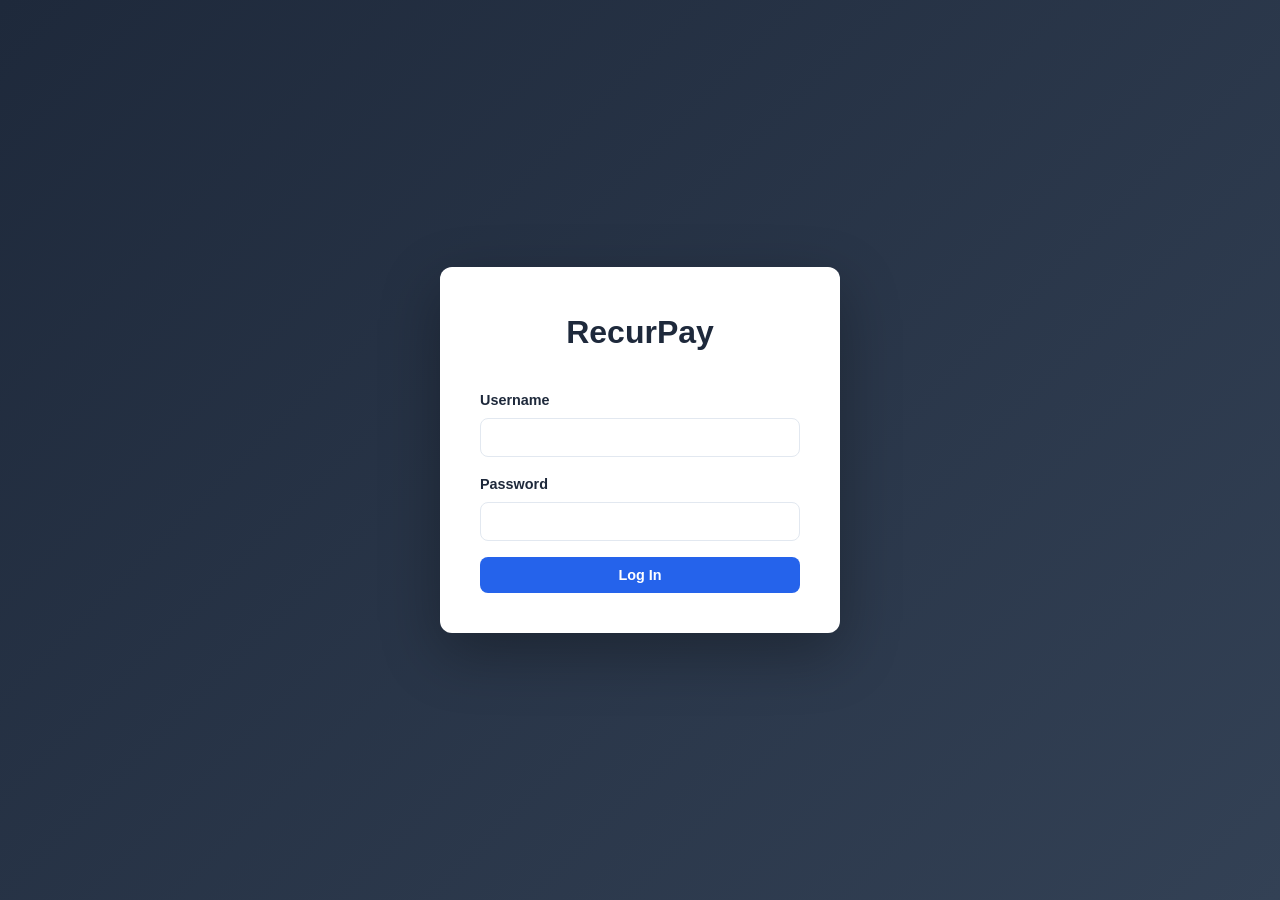
<file: static/index.html>
<!DOCTYPE html>
<html lang="en">
<head>
    <meta charset="UTF-8">
    <meta name="viewport" content="width=device-width, initial-scale=1.0">
    <title>RecurPay — Admin Dashboard</title>
    <link rel="stylesheet" href="/static/css/style.css">
</head>
<body>
    <!-- LOGIN -->
    <div id="login-view" class="login-page">
        <div class="login-card">
            <h1>RecurPay</h1>
            <p id="login-error" class="error" style="display:none;"></p>
            <form id="login-form">
                <div class="form-group">
                    <label for="username">Username</label>
                    <input type="text" id="username" required>
                </div>
                <div class="form-group">
                    <label for="password">Password</label>
                    <input type="password" id="password" required>
                </div>
                <button type="submit" class="btn btn-primary" style="width:100%;justify-content:center;">Log In</button>
            </form>
        </div>
    </div>

    <!-- DASHBOARD -->
    <div id="app-view" class="admin-layout" style="display:none;">
        <aside class="sidebar">
            <h2>RecurPay</h2>
            <nav>
                <a href="#" class="active" data-page="dashboard">Dashboard</a>
                <a href="#" data-page="clients">Clients</a>
                <a href="#" data-page="payments">Payments</a>
                <a href="#" data-page="settings">Settings</a>
                <a href="#" id="logout-btn">Log Out</a>
            </nav>
        </aside>

        <main class="main-content">
            <!-- Dashboard Page -->
            <section id="page-dashboard">
                <div class="page-header">
                    <h1>Dashboard</h1>
                </div>
                <div class="stats-grid">
                    <div class="stat-card">
                        <div class="stat-label">Total Clients</div>
                        <div class="stat-value" id="stat-clients">0</div>
                    </div>
                    <div class="stat-card">
                        <div class="stat-label">Active Subscriptions</div>
                        <div class="stat-value" id="stat-active">0</div>
                    </div>
                    <div class="stat-card">
                        <div class="stat-label">Monthly Revenue</div>
                        <div class="stat-value" id="stat-revenue">$0</div>
                    </div>
                    <div class="stat-card">
                        <div class="stat-label">Total Collected</div>
                        <div class="stat-value" id="stat-collected">$0</div>
                    </div>
                </div>
                <div class="card">
                    <h2>Recent Payments</h2>
                    <table>
                        <thead>
                            <tr>
                                <th>Client</th>
                                <th>Amount</th>
                                <th>Status</th>
                                <th>Date</th>
                            </tr>
                        </thead>
                        <tbody id="recent-payments"></tbody>
                    </table>
                </div>
            </section>

            <!-- Clients Page -->
            <section id="page-clients" style="display:none;">
                <div class="page-header">
                    <h1>Clients</h1>
                    <button class="btn btn-primary" onclick="showAddClientModal()">+ Add Client</button>
                </div>
                <div class="card">
                    <table>
                        <thead>
                            <tr>
                                <th>Name</th>
                                <th>Company</th>
                                <th>Amount</th>
                                <th>Status</th>
                                <th>Payment Link</th>
                                <th>Actions</th>
                            </tr>
                        </thead>
                        <tbody id="clients-table"></tbody>
                    </table>
                </div>
            </section>

            <!-- Payments Page -->
            <section id="page-payments" style="display:none;">
                <div class="page-header">
                    <h1>Payment History</h1>
                </div>
                <div class="card">
                    <table>
                        <thead>
                            <tr>
                                <th>Client</th>
                                <th>Amount</th>
                                <th>Status</th>
                                <th>PayPal ID</th>
                                <th>Wave</th>
                                <th>Date</th>
                            </tr>
                        </thead>
                        <tbody id="payments-table"></tbody>
                    </table>
                </div>
            </section>

            <!-- Settings Page -->
            <section id="page-settings" style="display:none;">
                <div class="page-header">
                    <h1>Settings</h1>
                </div>
                <div class="card">
                    <h2>Integration Status</h2>
                    <div class="form-group">
                        <label>PayPal</label>
                        <p id="paypal-status">Checking...</p>
                    </div>
                    <div class="form-group">
                        <label>Wave Accounting</label>
                        <p id="wave-status">Checking...</p>
                    </div>
                </div>
                <div class="card">
                    <h2>Webhook URL</h2>
                    <p>Configure this URL in your PayPal developer dashboard for payment notifications:</p>
                    <code id="webhook-url" style="display:block;margin-top:10px;padding:12px;background:#f1f5f9;border-radius:8px;word-break:break-all;"></code>
                </div>
            </section>
        </main>
    </div>

    <!-- Add Client Modal -->
    <div id="add-client-modal" class="modal-overlay">
        <div class="modal">
            <h2 id="modal-title">Add New Client</h2>
            <form id="client-form">
                <input type="hidden" id="edit-client-id">
                <div class="form-group">
                    <label for="client-name">Name *</label>
                    <input type="text" id="client-name" required>
                </div>
                <div class="form-group">
                    <label for="client-email">Email *</label>
                    <input type="email" id="client-email" required>
                </div>
                <div class="form-group">
                    <label for="client-company">Company</label>
                    <input type="text" id="client-company">
                </div>
                <div class="form-group">
                    <label for="client-amount">Monthly Amount ($) *</label>
                    <input type="number" id="client-amount" step="0.01" min="1" required>
                </div>
                <div class="form-group">
                    <label for="client-currency">Currency</label>
                    <select id="client-currency">
                        <option value="CAD">CAD</option>
                        <option value="USD">USD</option>
                        <option value="EUR">EUR</option>
                    </select>
                </div>
                <div class="form-group">
                    <label for="client-description">Description</label>
                    <textarea id="client-description" placeholder="e.g., Website maintenance, hosting, updates..."></textarea>
                </div>
                <div class="form-actions">
                    <button type="button" class="btn btn-outline" onclick="closeModal()">Cancel</button>
                    <button type="submit" class="btn btn-primary">Save Client</button>
                </div>
            </form>
        </div>
    </div>

    <script src="/static/js/app.js"></script>
</body>
</html>
</file>
<file: static/css/style.css>
:root {
    --primary: #2563eb;
    --primary-dark: #1d4ed8;
    --success: #16a34a;
    --danger: #dc2626;
    --warning: #f59e0b;
    --bg: #f1f5f9;
    --card: #ffffff;
    --text: #1e293b;
    --text-secondary: #64748b;
    --border: #e2e8f0;
    --radius: 12px;
}

* { margin: 0; padding: 0; box-sizing: border-box; }

body {
    font-family: -apple-system, BlinkMacSystemFont, 'Segoe UI', Roboto, sans-serif;
    background: var(--bg);
    color: var(--text);
    line-height: 1.6;
}

/* === PAYMENT PAGE === */
.payment-page {
    min-height: 100vh;
    display: flex;
    align-items: center;
    justify-content: center;
    padding: 20px;
    background: linear-gradient(135deg, #667eea 0%, #764ba2 100%);
}

.payment-container { width: 100%; max-width: 480px; }

.payment-card {
    background: var(--card);
    border-radius: var(--radius);
    padding: 40px;
    box-shadow: 0 20px 60px rgba(0,0,0,0.15);
}

.payment-header { text-align: center; margin-bottom: 30px; }
.payment-header h1 { font-size: 1.8rem; margin-bottom: 5px; }
.payment-subtitle { color: var(--text-secondary); }

.payment-details { margin-bottom: 30px; }
.detail-row {
    display: flex;
    justify-content: space-between;
    padding: 12px 0;
    border-bottom: 1px solid var(--border);
}
.detail-row .label { color: var(--text-secondary); }
.detail-row.total { border-bottom: none; font-weight: 600; }
.detail-row .amount { color: var(--primary); font-size: 1.2rem; }

.payment-footer { text-align: center; margin-top: 20px; color: var(--text-secondary); font-size: 0.85rem; }
.payment-footer .small { font-size: 0.75rem; margin-top: 5px; }

.success-card { text-align: center; }
.success-icon {
    width: 80px; height: 80px;
    background: var(--success);
    color: white;
    border-radius: 50%;
    display: flex;
    align-items: center;
    justify-content: center;
    font-size: 2.5rem;
    margin: 0 auto 20px;
}
.success-card h1 { color: var(--success); margin-bottom: 15px; }
.success-card .small { color: var(--text-secondary); font-size: 0.85rem; margin-top: 10px; }

.setup-pending {
    text-align: center; padding: 20px;
    background: #fef3c7; border-radius: 8px; color: #92400e;
}

.error-msg { color: var(--danger); text-align: center; margin-top: 10px; }

/* === ADMIN === */
.admin-layout {
    display: flex;
    min-height: 100vh;
}

.sidebar {
    width: 240px;
    background: #1e293b;
    color: white;
    padding: 20px;
    flex-shrink: 0;
}

.sidebar h2 {
    font-size: 1.3rem;
    margin-bottom: 30px;
    padding-bottom: 15px;
    border-bottom: 1px solid #334155;
}

.sidebar nav a {
    display: block;
    color: #94a3b8;
    text-decoration: none;
    padding: 10px 12px;
    border-radius: 8px;
    margin-bottom: 4px;
    transition: all 0.2s;
}

.sidebar nav a:hover,
.sidebar nav a.active {
    background: #334155;
    color: white;
}

.main-content {
    flex: 1;
    padding: 30px;
    overflow-y: auto;
}

.page-header {
    display: flex;
    justify-content: space-between;
    align-items: center;
    margin-bottom: 30px;
}

.page-header h1 { font-size: 1.5rem; }

/* Stats Grid */
.stats-grid {
    display: grid;
    grid-template-columns: repeat(auto-fit, minmax(200px, 1fr));
    gap: 20px;
    margin-bottom: 30px;
}

.stat-card {
    background: var(--card);
    padding: 24px;
    border-radius: var(--radius);
    box-shadow: 0 1px 3px rgba(0,0,0,0.08);
}

.stat-card .stat-label {
    color: var(--text-secondary);
    font-size: 0.85rem;
    text-transform: uppercase;
    letter-spacing: 0.05em;
}

.stat-card .stat-value {
    font-size: 2rem;
    font-weight: 700;
    margin-top: 5px;
}

/* Cards & Tables */
.card {
    background: var(--card);
    border-radius: var(--radius);
    box-shadow: 0 1px 3px rgba(0,0,0,0.08);
    padding: 24px;
    margin-bottom: 20px;
}

.card h2 { font-size: 1.1rem; margin-bottom: 15px; }

table {
    width: 100%;
    border-collapse: collapse;
}

th, td {
    text-align: left;
    padding: 12px 16px;
    border-bottom: 1px solid var(--border);
}

th {
    color: var(--text-secondary);
    font-weight: 600;
    font-size: 0.85rem;
    text-transform: uppercase;
    letter-spacing: 0.05em;
}

tr:hover { background: #f8fafc; }

/* Badges */
.badge {
    display: inline-block;
    padding: 4px 10px;
    border-radius: 20px;
    font-size: 0.75rem;
    font-weight: 600;
    text-transform: uppercase;
}

.badge-active { background: #dcfce7; color: #166534; }
.badge-pending { background: #fef3c7; color: #92400e; }
.badge-cancelled { background: #fee2e2; color: #991b1b; }
.badge-completed { background: #dcfce7; color: #166534; }

/* Buttons */
.btn {
    padding: 10px 20px;
    border: none;
    border-radius: 8px;
    font-size: 0.9rem;
    font-weight: 600;
    cursor: pointer;
    transition: all 0.2s;
    text-decoration: none;
    display: inline-flex;
    align-items: center;
    gap: 6px;
}

.btn-primary { background: var(--primary); color: white; }
.btn-primary:hover { background: var(--primary-dark); }
.btn-danger { background: var(--danger); color: white; }
.btn-danger:hover { background: #b91c1c; }
.btn-sm { padding: 6px 12px; font-size: 0.8rem; }
.btn-outline {
    background: transparent;
    border: 1px solid var(--border);
    color: var(--text);
}
.btn-outline:hover { background: var(--bg); }

/* Modal */
.modal-overlay {
    display: none;
    position: fixed;
    inset: 0;
    background: rgba(0,0,0,0.5);
    z-index: 100;
    align-items: center;
    justify-content: center;
}

.modal-overlay.show { display: flex; }

.modal {
    background: var(--card);
    border-radius: var(--radius);
    padding: 30px;
    width: 90%;
    max-width: 500px;
    box-shadow: 0 20px 60px rgba(0,0,0,0.3);
}

.modal h2 { margin-bottom: 20px; }

.form-group { margin-bottom: 16px; }
.form-group label {
    display: block;
    margin-bottom: 6px;
    font-weight: 600;
    font-size: 0.9rem;
}
.form-group input,
.form-group select,
.form-group textarea {
    width: 100%;
    padding: 10px 14px;
    border: 1px solid var(--border);
    border-radius: 8px;
    font-size: 0.95rem;
    font-family: inherit;
}
.form-group textarea { resize: vertical; min-height: 80px; }

.form-actions {
    display: flex;
    gap: 10px;
    justify-content: flex-end;
    margin-top: 20px;
}

/* Login */
.login-page {
    min-height: 100vh;
    display: flex;
    align-items: center;
    justify-content: center;
    background: linear-gradient(135deg, #1e293b 0%, #334155 100%);
}

.login-card {
    background: var(--card);
    padding: 40px;
    border-radius: var(--radius);
    width: 100%;
    max-width: 400px;
    box-shadow: 0 20px 60px rgba(0,0,0,0.3);
}

.login-card h1 { text-align: center; margin-bottom: 30px; }
.login-card .error { color: var(--danger); text-align: center; margin-bottom: 15px; font-size: 0.9rem; }

/* Copy Link */
.copy-link {
    display: inline-flex;
    align-items: center;
    gap: 6px;
    cursor: pointer;
    color: var(--primary);
    font-size: 0.85rem;
}
.copy-link:hover { text-decoration: underline; }

/* Responsive */
@media (max-width: 768px) {
    .admin-layout { flex-direction: column; }
    .sidebar { width: 100%; }
    .stats-grid { grid-template-columns: 1fr 1fr; }
    .payment-card { padding: 24px; }
}
</file>
